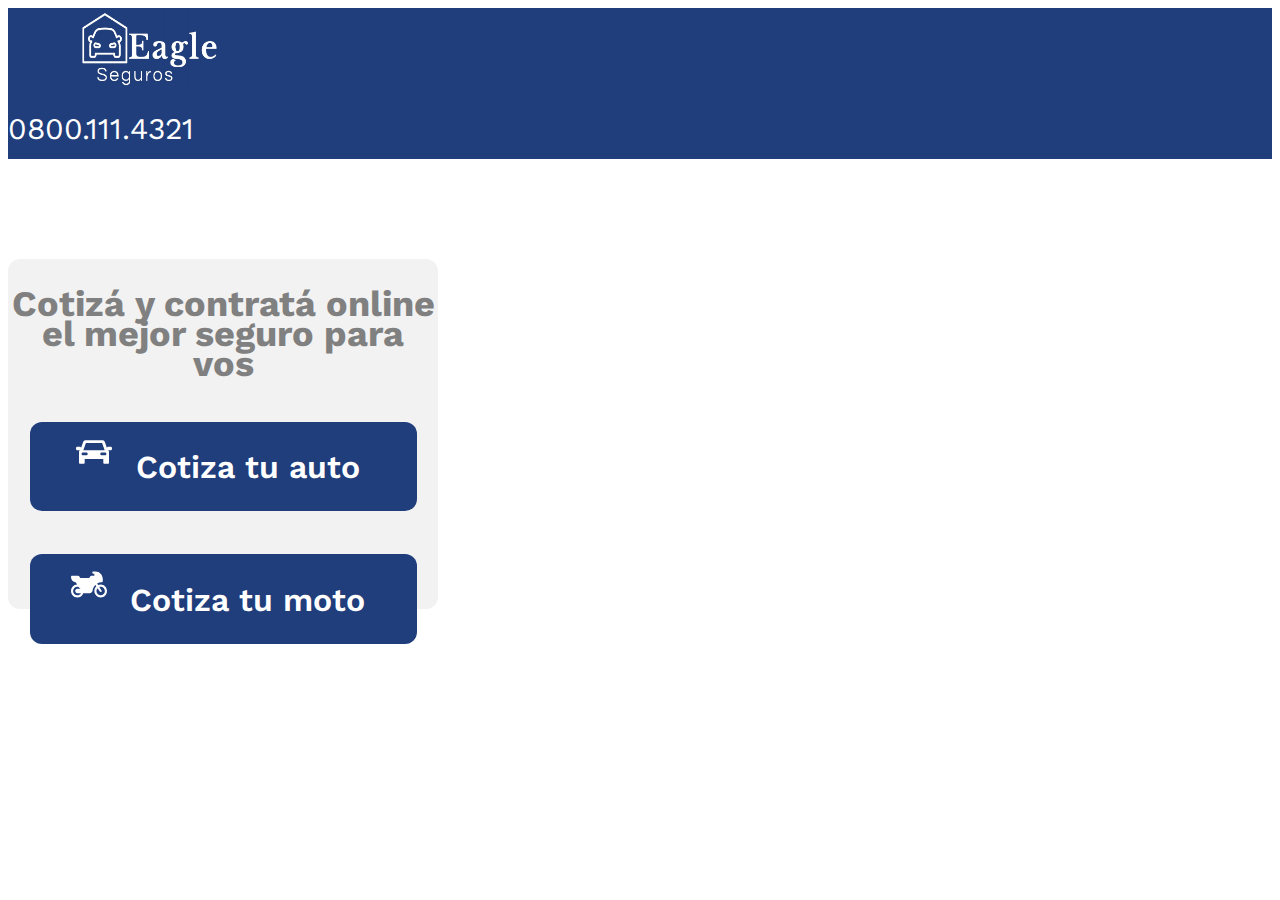
<file: index.html>
<!DOCTYPE html>
<html lang="en">
<head>
    <meta charset="UTF-8">
    <meta name="viewport" content="width=device-width, initial-scale=1.0">

    <!-- bootstrap -->
    <link rel="stylesheet" href="https://cdn.jsdelivr.net/npm/bootstrap@4.5.3/dist/css/bootstrap.min.css" integrity="sha384-TX8t27EcRE3e/ihU7zmQxVncDAy5uIKz4rEkgIXeMed4M0jlfIDPvg6uqKI2xXr2" crossorigin="anonymous">
    
    <!-- fuente -->
    <link rel="preconnect" href="https://fonts.gstatic.com">
    <link href="https://fonts.googleapis.com/css2?family=Libre+Baskerville&family=Work+Sans&display=swap" rel="stylesheet">

    <!-- css -->
    <link href="css/estilos.css" rel="stylesheet">

    <title>Eagle Seguros</title>
</head>
<body>
    <header>

        <nav class="navbar navbar-light margenSuperior">
            <a class="navbar-brand imagenLogo" href="index.html">
                <img src="images/logo2.jpg" width="155" height="80" alt="logo">
            </a>
            <div class="numeroTelefonico">
                0800.111.4321
            </div>
        </nav>
    
    </header>
    
    <main>
        <div class= "container contenedor">
            <div class=" textoContenedor ">Cotizá y contratá online el mejor seguro para vos</div>
            <div class="boton">
                <img class="icono" src="images/coche.svg" alt="auto">
                <a class= "texto" href= "cotizacion-de-autos.html"> Cotiza tu auto </a>
            </div>

            <div class="boton">
                <img class="icono" src="images/motocicleta.svg" alt="auto">
                <a class= "texto" href="www.ole.com.ar"> Cotiza tu moto </a>
                
            </div>

        </div>
    </main>    
           
    

    <script src="https://code.jquery.com/jquery-3.5.1.slim.min.js" integrity="sha384-DfXdz2htPH0lsSSs5nCTpuj/zy4C+OGpamoFVy38MVBnE+IbbVYUew+OrCXaRkfj" crossorigin="anonymous"></script>
    <script src="https://cdn.jsdelivr.net/npm/popper.js@1.16.1/dist/umd/popper.min.js" integrity="sha384-9/reFTGAW83EW2RDu2S0VKaIzap3H66lZH81PoYlFhbGU+6BZp6G7niu735Sk7lN" crossorigin="anonymous"></script>
    <script src="https://cdn.jsdelivr.net/npm/bootstrap@4.5.3/dist/js/bootstrap.min.js" integrity="sha384-w1Q4orYjBQndcko6MimVbzY0tgp4pWB4lZ7lr30WKz0vr/aWKhXdBNmNb5D92v7s" crossorigin="anonymous"></script>	
    
</body>
</html>
</file>
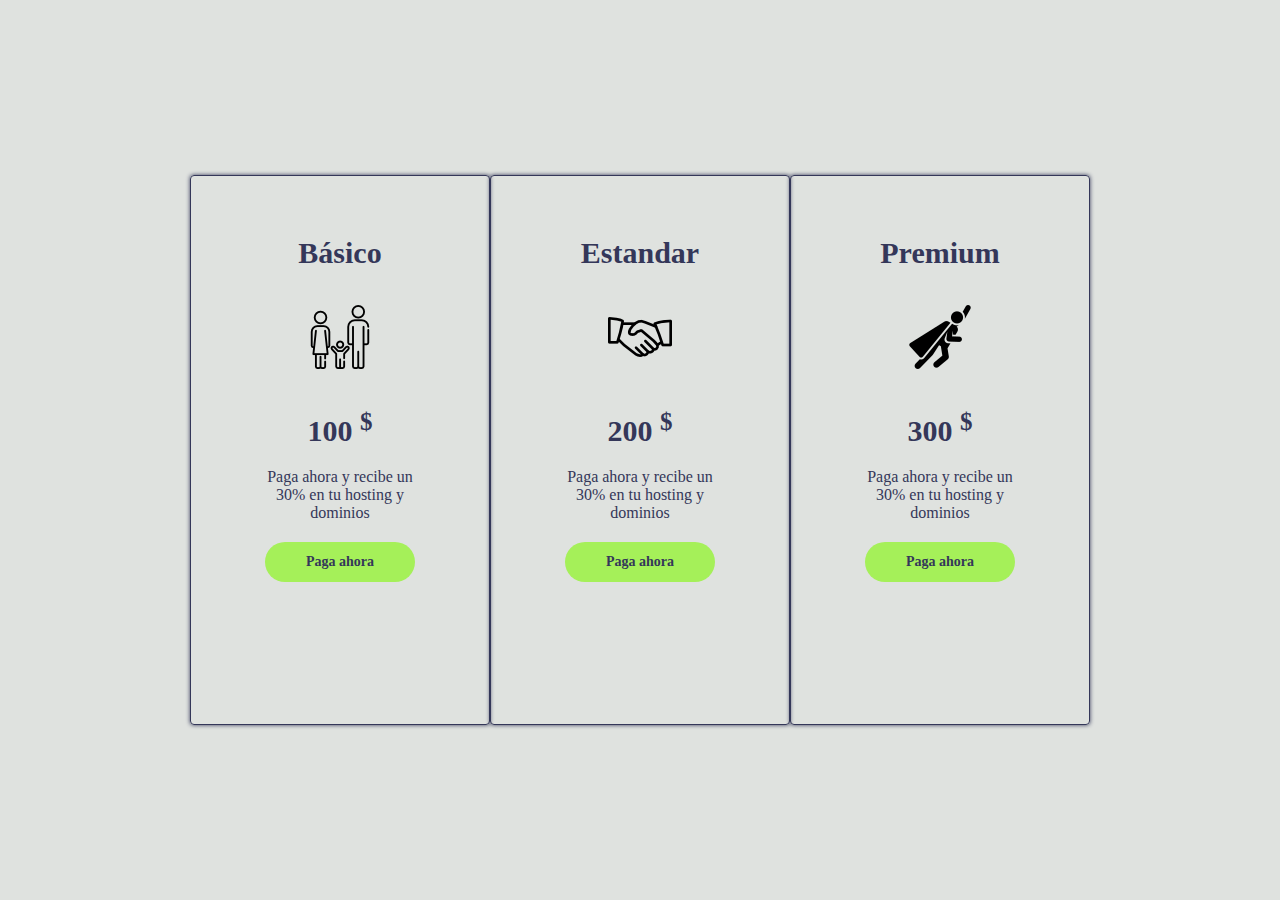
<file: images/tabla/index.html>
<!DOCTYPE html>
<html lang="en">
<head>
    <meta charset="UTF-8">
    <meta name="viewport" content="width=device-width, initial-scale=1.0">
    <meta http-equiv="X-UA-Compatible" content="ie=edge">
    <title>Tabla de precios | AlexCG Design</title>
    <link rel="stylesheet" href="estilos.css">
</head>
<body>
    <div class="contenedor">
        <div class="tabla">
            <h2>Básico</h2>
            <img src="png/1.png" alt="">
            <h3>100 <sup>$</sup></h3>
            <p>Paga ahora y recibe un 30% en tu hosting y dominios</p>
            <a href="" class="boton">Paga ahora</a>
        </div>
        <div class="tabla hover">
            <h2>Estandar</h2>
            <img src="png/2.png" alt="">
            <h3>200 <sup>$</sup></h3>
            <p>Paga ahora y recibe un 30% en tu hosting y dominios</p>
            <a href="" class="boton">Paga ahora</a>
        </div>
        <div class="tabla">
            <h2>Premium</h2>
            <img src="png/3.png" alt="">
            <h3>300 <sup>$</sup></h3>
            <p>Paga ahora y recibe un 30% en tu hosting y dominios</p>
            <a href="" class="boton">Paga ahora</a>
        </div>
    </div>
</body>
</html>
</file>
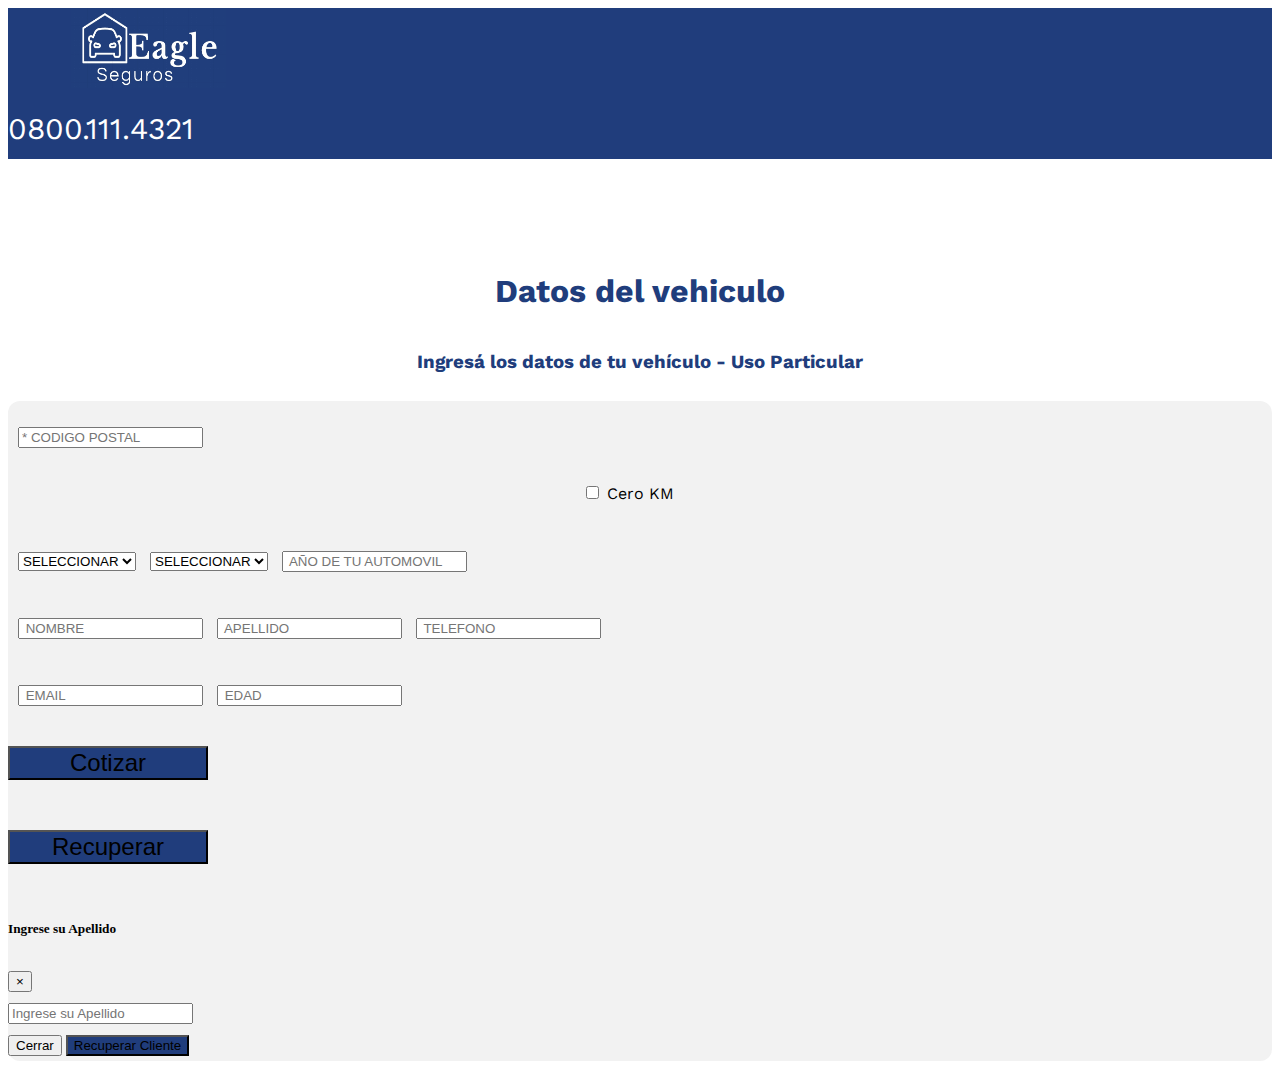
<file: cotizacion-de-autos.html>
<!DOCTYPE html>
<html lang="en">
<head>
    <meta charset="UTF-8">
    <meta name="viewport" content="width=device-width, initial-scale=1.0">

    <!-- bootstrap -->
    <link rel="stylesheet" href="https://cdn.jsdelivr.net/npm/bootstrap@4.5.3/dist/css/bootstrap.min.css" integrity="sha384-TX8t27EcRE3e/ihU7zmQxVncDAy5uIKz4rEkgIXeMed4M0jlfIDPvg6uqKI2xXr2" crossorigin="anonymous">
    <!-- fuente -->
    <link rel="preconnect" href="https://fonts.gstatic.com">
    <link href="https://fonts.googleapis.com/css2?family=Libre+Baskerville&family=Work+Sans&display=swap" rel="stylesheet">

    <!-- css -->
    <link href="css/estilos.css" rel="stylesheet">
    <title>Cotizador-de-autos</title>
</head>
<body>
    <header>
        <nav class="navbar navbar-light margenSuperior">
            <a class="navbar-brand imagenLogo" href="index.html">
                <img src="images/logo2.jpg" width="155" height="80" alt="logo">
            </a>
            <div class="numeroTelefonico" id="telefono">
                0800.111.4321
            </div>
        </nav>
    </header>
    <main>

    

        <div class= "container" >
            <h1 class= "textoTitulo" > Datos del vehiculo </h1>
            <h3 class= "textoSubtitulos" > Ingresá los datos de tu vehículo - Uso Particular</h3>
        </div>


        <div class="col-lg-12 col-md-12 col-sm-12 ">
            <form class= "contenedorForm ">
                <!-- CODIGO POSTAL -->
                <div class="row">

                    <div class="col-lg-3 col-md-6 col-sm-6 codigoPostal " id="cPostal">
                        <input type="text" class="form-control"  placeholder="* CODIGO POSTAL">
                    </div>
                    <!-- AUTO NUEVO O USADO -->
                    <div class="col-lg-3 col-md-6 col-sm-6 custom-control custom-switch ceroKm ">
                        <input type="checkbox" class="custom-control-input"  placeholder="* CODIGO POSTAL">
                        <label class="custom-control-label" >Cero KM</label>
                    </div>

                </div>
                <!-- MARCA -->

                <div class= "row" >

                    <div class=" col-lg-3 col-md-6 col-sm-6 form-group mb-3 codigoPostal ">
                        <label class = "tooltip-one" id= "tooltipMarca">Debe seleccionar una marca </label>
                        <select class="form-control custom-select" id="exampleFormControlSelect1">
                            
                            <option id= "marcaOpcion1" >SELECCIONAR</option>

                        </select>

                    </div>

                    <!-- ANIO -->
                    <div class=" col-lg-3 col-md-6 col-sm-6 form-group codigoPostal " >
                        <label class = "tooltip-one " id="tooltipModelo"> Debe seleccionar un modelo</label>    
                        <select class="form-control " id="exampleFormControlSelect2">
                            <option id = "modeloOpcion1">SELECCIONAR</option>
                        </select>
                    </div>
                    <!-- MODELO -->
                    <div class="col-lg-3 col-md-6 col-sm-6 form-group codigoPostal">
                        <label class = "tooltip-one " id="tooltipAnio"> El año no es valido</label>
                        <input type="number" class="form-control"  id= "campoAnio"  placeholder=" AÑO DE TU AUTOMOVIL ">
                    </div>
                    <!-- PRUEBA FOTO DE AUTOS -->

                </div>
                <div class="row">
                    <div class="col-lg-3 col-md-6 col-sm-6 codigoPostal ">
                        <label class = "tooltip-one " id="tooltipNombre" > El nombre no es valido</label>
                        <input type="text" class="form-control" id="nombre"  placeholder=" NOMBRE ">
                    </div>

                    <div class="col-lg-3 col-md-6 col-sm-6 codigoPostal " >
                        <label class = "tooltip-one " id= "tooltipApellido"> El apellido no es valido</label>
                        <input type="text" class="form-control" id = "apellido" required placeholder=" APELLIDO ">
                    </div>

                    <div class="col-lg-3 col-md-6 col-sm-6 codigoPostal ">
                        <label class = "tooltip-one " id="tooltipTelefono"> El telefono no es valido</label>
                        <input type="number" class="form-control"  id= "telefonoGuardado"  placeholder=" TELEFONO ">
                    </div>
                </div>

                <div class = "row">
                    <div class="col-lg-3 col-md-6 col-sm-6 codigoPostal ">
                        <label class = "tooltip-one " id = "tooltipEmail"> El email no es valido</label>
                        <input type="text" class="form-control" id="email" placeholder=" EMAIL">
                    </div>

                    <div class="col-lg-3 col-md-6 col-sm-6 codigoPostal ">
                        <label class = "tooltip-one " id="tooltipEdad">La edad no es valida</label>
                        <input type="number" class="form-control"  id= "edad"  placeholder=" EDAD">
                    </div>

                 </div>
                <div class= "d-flex justify-content-around" id="botonEliminar">
                    <div>
                        <button type="button" class=" btn btn-primary botonCotizar" id="botonCotizar">Cotizar</button>
                    </div>
                    <div>
                        <button type="button" class="btn btn-primary botonCotizar" data-toggle="modal" data-target="#exampleModal">
                            Recuperar
                        </button>
                          <!-- Modal -->
                        <div class="modal fade" id="exampleModal" tabindex="-1" aria-labelledby="exampleModalLabel" aria-hidden="true">
                            <div class="modal-dialog">
                              <div class="modal-content">
                                <div class="modal-header">
                                  <h5 class="modal-title" >Ingrese su Apellido</h5>
                                  <button type="button" class="close" data-dismiss="modal" aria-label="Close">
                                    <span aria-hidden="true">&times;</span>
                                  </button>
                                </div>
                                <div class="modal-body">
                                    <input type="text" class="form-control" id="exampleModalLabel" required placeholder="Ingrese su Apellido">
                                </div>
                                <div class="modal-footer">
                                  <button type="button" class="btn btn-secondary" data-dismiss="modal">Cerrar</button>
                                  <button type="button" class="btn btn-primary" id= "botonRecuperar" >Recuperar Cliente</button>
                                </div>
                              </div>
                            </div>
                          </div>

                    </div>
                </div>

            </form>

        </div>

        <!-- Button trigger modal -->

        <div class = "contenedorDosPosition" id="contenedorPosition" >
            <div class = "contenedorUno row justify-content-between" >
                <div class ="contenedorUnoIzq col-4" id="agregarTexto">
                    <h1 class= "tituloContenedorUno">Datos de tu cotizacion</h1>
                    <p>Cotizacion Numero: 4586</p>
                </div>
                <div class= "contenedorUnoDer col-3 " id= "cuadradito">

                </div>

            </div>
            <div class="contenedorDos" >
                <div class="tabla">
                    <div id="tablaSuperior">
                        <h2>Responsabilidad Civil</h2>
                        <img src="images/tabla/png/1.png" alt="">
                        <h3 id="precioUno"> </h3>
                    </div>
                    <div id="tablaInferior">
                        <p> Parabrisa y Cerradura </p>
                        <p> Gastos de baja por DT o RT </p>
                        <p> Asistencia al vehículo </p>
                        <p> Cobertura Paises Mercosur </p>
                        <p> Cristales Luneta y Techo </p>

                    <a href="" class="boton">Contratar</a>
                    </div>
                </div>
                <div class="tabla hover" >
                    <div id="tablaSuperiorDos">
                        <h2>Terceros Completo</h2>
                        <img src="images/tabla/png/2.png" alt="">
                        <h3 id="precioDos"> </h3>
                    </div>
                    <div id="tablaInferiorDos">
                        <p>Cobertura contra granizo</p>
                        <p>Cobertura contra robo e incendio</p>
                        <p>Choque entre asegurados</p>
                        <p>Asistencia al vehiculo</p>
                        <p>Gastos de baja por DT o RT</p>
                        <p>Cobrtura paises Mercosur</p>
                        <p>Parabrisa y cerradura</p>
                        <a href="" class="boton">Contratar</a>
                    </div>
                </div>
                <div class="tabla">
                    <div id="tablaSuperiorTres">
                        <h2>Todo Riesgo</h2>
                        <img src="images/tabla/png/3.png" alt="">
                        <h3 id="precioTres"> </h3>
                    </div>
                    <div id="tablaInferiorTres">
                        <p>Cobertura contra granizo</p>
                        <p>Cobertura contra robo e incendio</p>
                        <p>Choque entre asegurados</p>
                        <p>Asistencia al vehiculo</p>
                        <p>Gastos de baja por DT o RT</p>
                        <p>Cobrtura paises Mercosur</p>
                        <p>Parabrisa y cerradura</p>
                        <p>Auto sustituto 15 dias</p>
                        <p>Cobertura total por accidente</p>
                        <p>Cristales, luneta y techo    </p>
                        <a href="" class="boton">Contratar</a>
                    </div>
                </div>
            </div>
        </div>
        
    </main>


    <script defer src="js/main.js"></script>
    <script src="https://ajax.googleapis.com/ajax/libs/jquery/3.5.1/jquery.min.js"></script>
    <script src="https://cdn.jsdelivr.net/npm/popper.js@1.16.1/dist/umd/popper.min.js" integrity="sha384-9/reFTGAW83EW2RDu2S0VKaIzap3H66lZH81PoYlFhbGU+6BZp6G7niu735Sk7lN" crossorigin="anonymous"></script>
    <script src="https://cdn.jsdelivr.net/npm/bootstrap@4.5.3/dist/js/bootstrap.min.js" integrity="sha384-w1Q4orYjBQndcko6MimVbzY0tgp4pWB4lZ7lr30WKz0vr/aWKhXdBNmNb5D92v7s" crossorigin="anonymous"></script>
    


</body>

</html>
</file>
<file: css/estilos.css>
/* MARGEN SUPERIOR */
body{
  line-height: 2;
}
.margenSuperior {
  background-color: #203d7c;
  width: 100%;
  height: 15%;
  padding: 0px; }

.imagenLogo {
  margin-left: 5%; }

.numeroTelefonico {
  margin-right: 5%;
  color: white;
  font-size: 30px;
  font-family: Work Sans; }

/* CAJA */
.contenedor {
  width: 430px;
  height: 350px;
  max-height: 350px;
  background-color: #f2f2f2;
  border-radius: 12px;
  margin-top: 100px; }

.container .textoContenedor {
  font-size: 36px;
  line-height: 30px;
  padding-top: 30px;
  font-family: Work Sans;
  text-align: center;
  font-weight: bold;
  color: grey; }

.container .boton {
  background-color: #203d7c;
  border-radius: 12px;
  text-align: center;
  margin-top: 10%;
  margin-left: 5%;
  margin-right: 5%; }

.boton .texto {
  font-size: 32px;
  color: white;
  text-decoration: none;
  font-family: Work Sans;
  padding: 10px 10px 10px; }

.boton .icono {
  width: 10%;
  margin-bottom: 8px;
  margin-left: 0px;
  margin-right: 10px; }

/* TITULOS COTIZACION */
.container .textoTitulo {
  font-family: Work Sans;
  color: #203d7c;
  text-align: center;
  font-weight: bold;
  margin-top: 100px; }

.container .textoSubtitulos {
  font-family: Work Sans;
  color: #203d7c;
  text-align: center; }

/* FORMULARIO DE COTIZACION */
.row {
  margin-left: 0px;
  margin-right: 25px; }

.cuadradito{
  width: 300px;
  height: 199px;
  position:absolute;
  margin-left: 1025px;
  ;
}  

.contenedorForm {
  background-color: #f2f2f2;
  border-radius: 12px; }

.contenedorForm .codigoPostal {
  margin-top: 20px;
  display: inline-block;
  padding: 0px;
  margin-left: 10px;
  font-family: Work Sans; }

.contenedorForm .ceroKm {
  text-align: center;
  margin-top: 25px;
  font-family: Work Sans; }

.botonCotizar {
  margin-top: 3%;
  background-color: #203d7c;
  font-size: 150%;
  width: 200px; 
  margin-bottom: 30px;
  margin-top: 20px;
}
#botonRecuperar{
  background-color: #203d7c;
}

  /* ACA EMPIEZA EL FORMULARIO DE ABAJO */
  
.contenedorDos{
  width: 97%;
  margin: auto;
  height: 100%;
  display: flex;
  justify-content: center;
  align-items: center;
  flex-wrap: wrap;
  
}

.contenedorDosPosition{
  display:none;
  scroll-behavior: smooth;
}

.tabla{
  width: 33%;
  height: 100%;
  margin: auto;
  border-radius: 4px;
  text-align: center;
  flex-grow: 1;
  color: #343759;
}

.tabla>h2{
  font-size:30px;
  margin-bottom:35px;
}

.tabla img{
  width: 64px;
  margin-bottom:35px;
}

.tabla > h3{
  font-size:30px;
  margin-bottom: 20px;
}

.tabla > p{
  display: block;
  margin-bottom: 7px;
}

.boton{
  display:inline-block;
  padding:12px;
  background: #203d7c;
  text-decoration: none;
  color: white;
  border-radius: 100px;
  text-align: center;
  font-size: 14px;
  font-weight: 600;
  margin: auto;
}

.tabla:hover{
  background: #343759;
  color: #f1f1f2;
  transition: .5s all;
  transform: scale(1.025);
  cursor: pointer;
}

@media screen and (max-width: 1000px){
  .tabla{
      width: 45%;
      max-width:none;
      margin-bottom: 40px;
      flex-grow: initial;
  }
}

@media screen and (max-width: 700px){
  .tabla{
      width: 45%;
      padding:30px;
  }
  .tabla > h2{
      margin-top:40px;
  }
}

@media screen and (max-width:550px){
  .tabla{
      width: 85%;
      padding: 20px;
  }
}
.iconoPeque{
  width: 8%!important;

}

.tabla{
  margin-top: 15px;
  
}

#tablaInferior{
display: none;
margin-bottom: 15px;
}

#tablaInferiorDos{
  display: none;
  margin-bottom: 15px;
  }

#tablaInferiorTres{
  display: none;
  margin-bottom: 20px;
  }

#tablaSuperior{
  margin-bottom: 15px;
}  


#tablaSuperiorDos{
  margin-bottom: 15px;
}  


#tablaSuperiorTres{
  margin-bottom: 15px;
}  


.contenedorUnoIzq{
  width: 450px;
  max-height: 300px;
  text-align: center;
  border-radius: 5px;
  border: grey 1px solid;
  border-color: #203d7c;
  font-family: Work Sans;
  margin-left: 15px;

}

.contenedorUnoDer{
  width: 550px;
  max-height: 300px;
  border-radius: 5px;
  border: grey 1px solid;
  border-color: #203d7c;
  font-family: Work Sans;
  margin-left: 15px;

}

.tituloContenedorUno{
  font-weight: bold;
  font-size: 22px;
  color: #343759;
  margin-top: 7px;
}

.contenedorUno p{
  margin-bottom: 11px;
  font-size: 18px;
}


.etiquetita{
  position: absolute;
  margin-top: 35px;
  margin-left: 10px;
  width: 60%;
  border-radius: 10px;
  background-color: white;
  border: 0.5px solid grey;
  
}

.row{
  margin-bottom: 15px;
}


.tooltip-one {
  padding-right: 15px;
  padding-left: 15px;
  background: #fff;
  position: absolute;
  min-width: 150px;
  max-width: 280px;
  border-radius: 5px;
  text-align: center;
  filter: drop-shadow(0 3px 5px #ccc);
  line-height: 1.5;
  margin-top: -30px;
  margin-left: 100px;
  background-color: #fcc6df;
  visibility: hidden;

}

.tooltip-one:after {
  content: "";
  position: absolute;
  bottom: -5px;
  left: 50%;
  margin-left: -3px;
  width: 12px;
  height: 12px;
  background: white;
  transform: rotate(45deg);
  background-color: #fcc6df;
}
</file>
<file: images/tabla/estilos.css>
*{
    margin:0;
    padding: 0;
    box-sizing: border-box;
}

body{
    background: #dfe2df;
    font-family: 'open sans';
}

.contenedor{
    width: 90%;
    max-width:900px;
    margin: auto;
    height:100vh;
    display: flex;
    justify-content: center;
    align-items: center;
    flex-wrap: wrap;
}

.tabla{
    width: 33%;
    height: 550px;
    margin: auto;
    border:1px solid #343759;
    border-radius: 4px;
    box-shadow: 0px 0px 4px 0px  #343759;
    padding: 60px;
    text-align: center;
    flex-grow: 1;
    color: #343759;
}

.tabla>h2{
    font-size:30px;
    margin-bottom:35px;
}

.tabla img{
    width: 64px;
    margin-bottom:35px;
}

.tabla > h3{
    font-size:30px;
    margin-bottom: 20px;
}

.tabla > p{
    display: block;
    margin-bottom:20px;
}

.boton{
    display:inline-block;
    width: 150px;
    padding:12px;
    background: #a5f059;
    text-decoration: none;
    color: #343759;
    border-radius: 100px;
    text-align: center;
    font-size: 14px;
    font-weight: 600;
    margin: auto;
}

.tabla:hover{
    background: #343759;
    color: #f1f1f2;
    transition: .5s all;
    transform: scale(1.1);
    cursor: pointer;
}

@media screen and (max-width: 1000px){
    .tabla{
        width: 45%;
        max-width:none;
        margin-bottom: 40px;
        flex-grow: initial;
    }
}

@media screen and (max-width: 700px){
    .tabla{
        width: 45%;
        padding:30px;
    }
    .tabla > h2{
        margin-top:40px;
    }
}

@media screen and (max-width:550px){
    .tabla{
        width: 85%;
        padding: 20px;
    }
}
</file>
